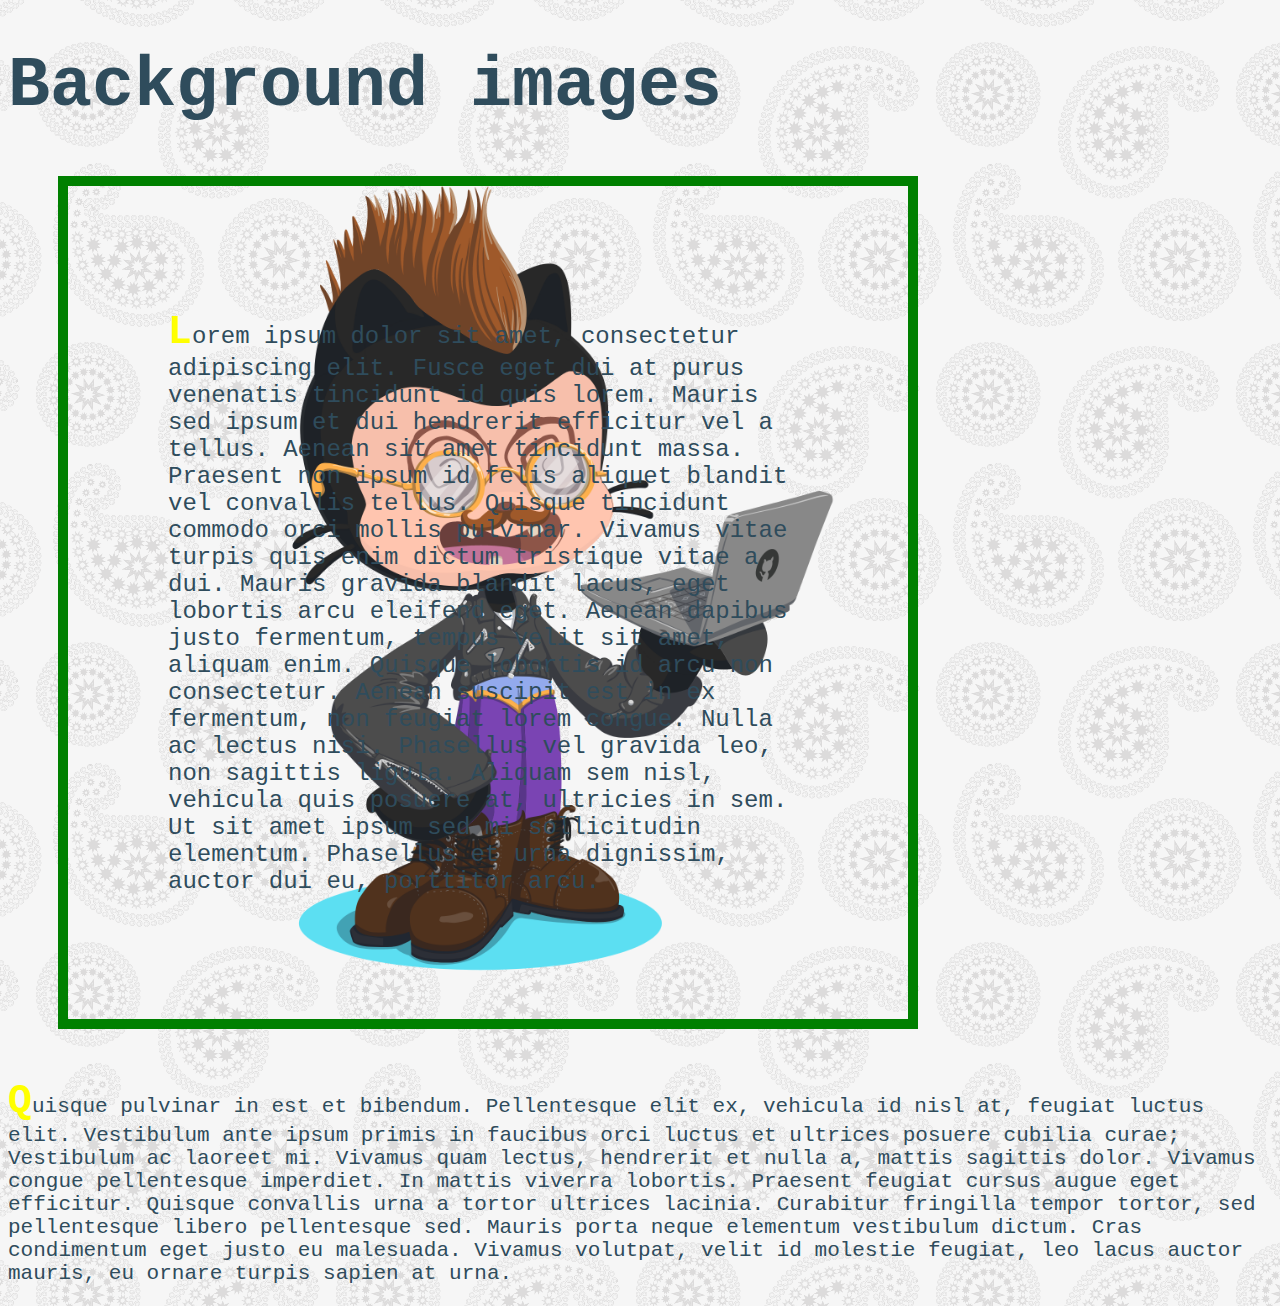
<file: kevin_powell/background-images/index.html>
<!DOCTYPE html>

<html>
  <head>
    <meta charset="utf-8" />
    <title>Background images</title>
    <link rel="stylesheet" href="css/style.css" />
  </head>
  <body>
    <h1>Background images</h1>

    <div class="top-section-box">
      <p class="intro">
        <span>L</span>orem ipsum dolor sit amet, consectetur adipiscing elit.
        Fusce eget dui at purus venenatis tincidunt id quis lorem. Mauris sed
        ipsum et dui hendrerit efficitur vel a tellus. Aenean sit amet tincidunt
        massa. Praesent non ipsum id felis aliquet blandit vel convallis tellus.
        Quisque tincidunt commodo orci mollis pulvinar. Vivamus vitae turpis
        quis enim dictum tristique vitae a dui. Mauris gravida blandit lacus,
        eget lobortis arcu eleifend eget. Aenean dapibus justo fermentum, tempus
        velit sit amet, aliquam enim. Quisque lobortis id arcu non consectetur.
        Aenean suscipit est in ex fermentum, non feugiat lorem congue. Nulla ac
        lectus nisi. Phasellus vel gravida leo, non sagittis ligula. Aliquam sem
        nisl, vehicula quis posuere at, ultricies in sem. Ut sit amet ipsum sed
        mi sollicitudin elementum. Phasellus et urna dignissim, auctor dui eu,
        porttitor arcu.
      </p>
    </div>
    <div class="bottom-section">
      <p>
        <span>Q</span>uisque pulvinar in est et bibendum. Pellentesque elit ex,
        vehicula id nisl at, feugiat luctus elit. Vestibulum ante ipsum primis
        in faucibus orci luctus et ultrices posuere cubilia curae; Vestibulum ac
        laoreet mi. Vivamus quam lectus, hendrerit et nulla a, mattis sagittis
        dolor. Vivamus congue pellentesque imperdiet. In mattis viverra
        lobortis. Praesent feugiat cursus augue eget efficitur. Quisque
        convallis urna a tortor ultrices lacinia. Curabitur fringilla tempor
        tortor, sed pellentesque libero pellentesque sed. Mauris porta neque
        elementum vestibulum dictum. Cras condimentum eget justo eu malesuada.
        Vivamus volutpat, velit id molestie feugiat, leo lacus auctor mauris, eu
        ornare turpis sapien at urna.
      </p>
    </div>
  </body>
</html>
<!-- /b and /i don't work on SEO, hence strong and em-->
</file>
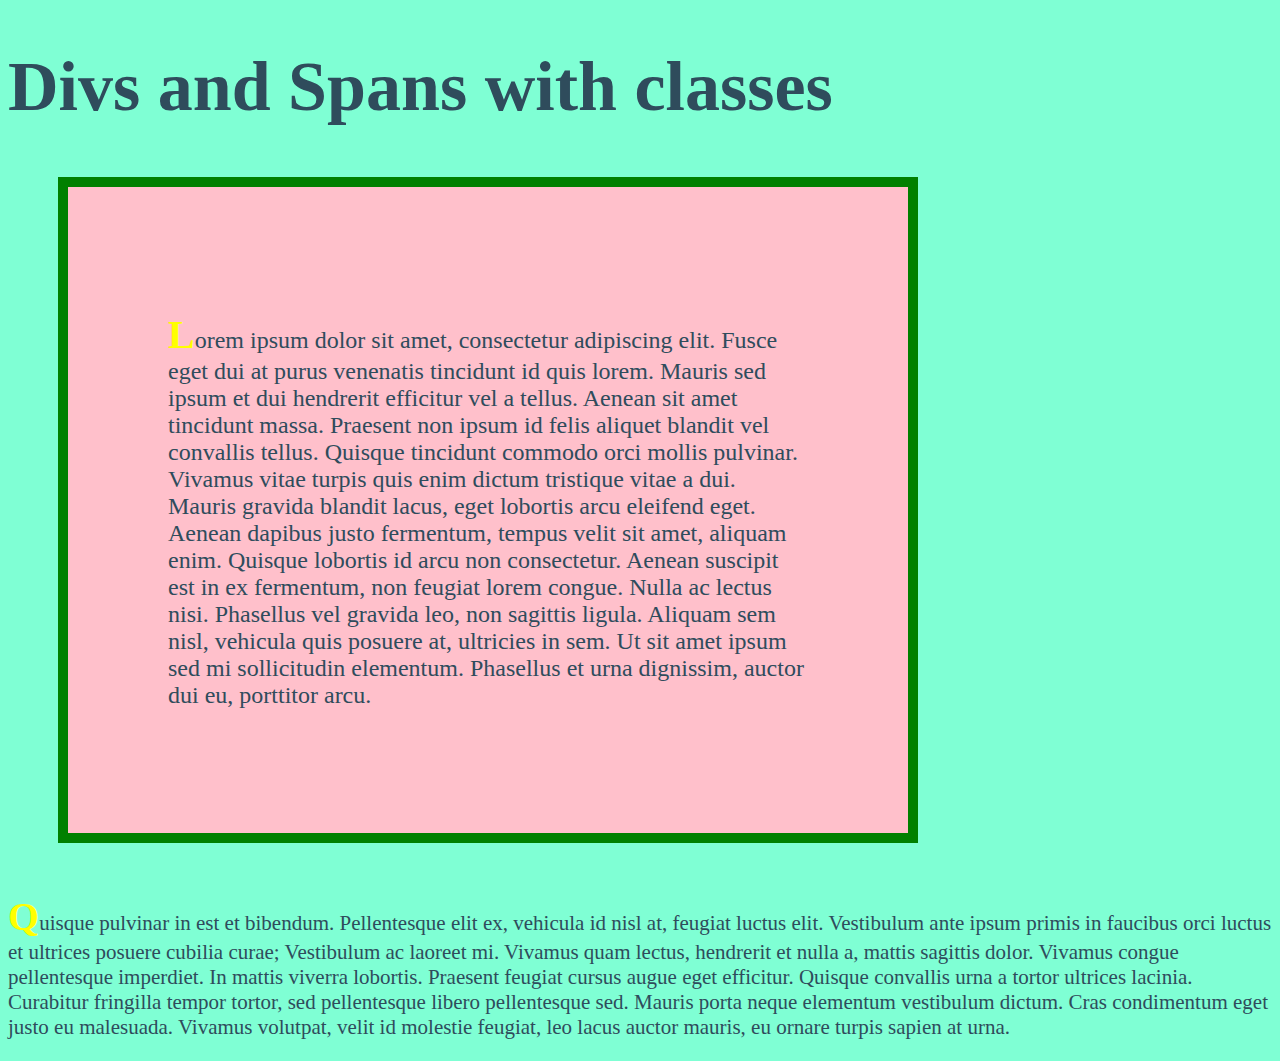
<file: kevin_powell/divs-and-spans-with-classes/index.html>
<!DOCTYPE html>

<html>
  <head>
    <meta charset="utf-8" />
    <title>Divs and Spans</title>
    <link rel="stylesheet" href="css/style.css" />
  </head>
  <body>
    <h1>Divs and Spans with classes</h1>

    <div class="top-section">
      <p class="intro">
        <span>L</span>orem ipsum dolor sit amet, consectetur adipiscing elit.
        Fusce eget dui at purus venenatis tincidunt id quis lorem. Mauris sed
        ipsum et dui hendrerit efficitur vel a tellus. Aenean sit amet tincidunt
        massa. Praesent non ipsum id felis aliquet blandit vel convallis tellus.
        Quisque tincidunt commodo orci mollis pulvinar. Vivamus vitae turpis
        quis enim dictum tristique vitae a dui. Mauris gravida blandit lacus,
        eget lobortis arcu eleifend eget. Aenean dapibus justo fermentum, tempus
        velit sit amet, aliquam enim. Quisque lobortis id arcu non consectetur.
        Aenean suscipit est in ex fermentum, non feugiat lorem congue. Nulla ac
        lectus nisi. Phasellus vel gravida leo, non sagittis ligula. Aliquam sem
        nisl, vehicula quis posuere at, ultricies in sem. Ut sit amet ipsum sed
        mi sollicitudin elementum. Phasellus et urna dignissim, auctor dui eu,
        porttitor arcu.
      </p>
    </div>
    <div class="bottom-section">
      <p>
        <span>Q</span>uisque pulvinar in est et bibendum. Pellentesque elit ex,
        vehicula id nisl at, feugiat luctus elit. Vestibulum ante ipsum primis
        in faucibus orci luctus et ultrices posuere cubilia curae; Vestibulum ac
        laoreet mi. Vivamus quam lectus, hendrerit et nulla a, mattis sagittis
        dolor. Vivamus congue pellentesque imperdiet. In mattis viverra
        lobortis. Praesent feugiat cursus augue eget efficitur. Quisque
        convallis urna a tortor ultrices lacinia. Curabitur fringilla tempor
        tortor, sed pellentesque libero pellentesque sed. Mauris porta neque
        elementum vestibulum dictum. Cras condimentum eget justo eu malesuada.
        Vivamus volutpat, velit id molestie feugiat, leo lacus auctor mauris, eu
        ornare turpis sapien at urna.
      </p>
    </div>
  </body>
</html>
<!-- /b and /i don't work on SEO, hence strong and em-->
</file>
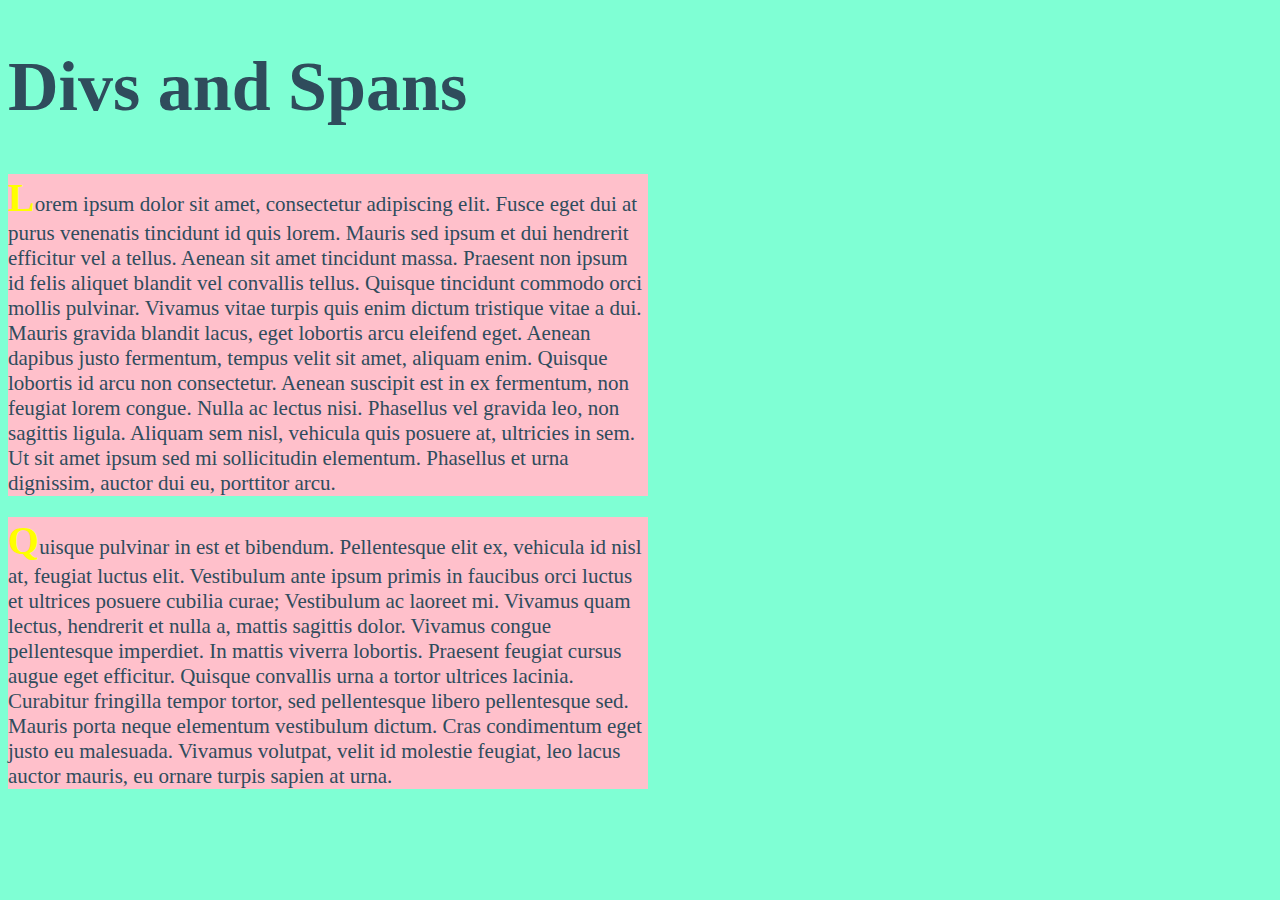
<file: kevin_powell/divs-and-spans/index.html>
<!DOCTYPE html>

<html>
  <head>
    <meta charset="utf-8" />
    <title>Divs and Spans</title>
    <link rel="stylesheet" href="css/style.css" />
  </head>
  <body>
    <h1>Divs and Spans</h1>

    <div>
      <p>
        <span>L</span>orem ipsum dolor sit amet, consectetur adipiscing elit.
        Fusce eget dui at purus venenatis tincidunt id quis lorem. Mauris sed
        ipsum et dui hendrerit efficitur vel a tellus. Aenean sit amet tincidunt
        massa. Praesent non ipsum id felis aliquet blandit vel convallis tellus.
        Quisque tincidunt commodo orci mollis pulvinar. Vivamus vitae turpis
        quis enim dictum tristique vitae a dui. Mauris gravida blandit lacus,
        eget lobortis arcu eleifend eget. Aenean dapibus justo fermentum, tempus
        velit sit amet, aliquam enim. Quisque lobortis id arcu non consectetur.
        Aenean suscipit est in ex fermentum, non feugiat lorem congue. Nulla ac
        lectus nisi. Phasellus vel gravida leo, non sagittis ligula. Aliquam sem
        nisl, vehicula quis posuere at, ultricies in sem. Ut sit amet ipsum sed
        mi sollicitudin elementum. Phasellus et urna dignissim, auctor dui eu,
        porttitor arcu.
      </p>
    </div>
    <div>
      <p>
        <span>Q</span>uisque pulvinar in est et bibendum. Pellentesque elit ex,
        vehicula id nisl at, feugiat luctus elit. Vestibulum ante ipsum primis
        in faucibus orci luctus et ultrices posuere cubilia curae; Vestibulum ac
        laoreet mi. Vivamus quam lectus, hendrerit et nulla a, mattis sagittis
        dolor. Vivamus congue pellentesque imperdiet. In mattis viverra
        lobortis. Praesent feugiat cursus augue eget efficitur. Quisque
        convallis urna a tortor ultrices lacinia. Curabitur fringilla tempor
        tortor, sed pellentesque libero pellentesque sed. Mauris porta neque
        elementum vestibulum dictum. Cras condimentum eget justo eu malesuada.
        Vivamus volutpat, velit id molestie feugiat, leo lacus auctor mauris, eu
        ornare turpis sapien at urna.
      </p>
    </div>
  </body>
</html>
<!-- /b and /i don't work on SEO, hence strong and em-->
</file>
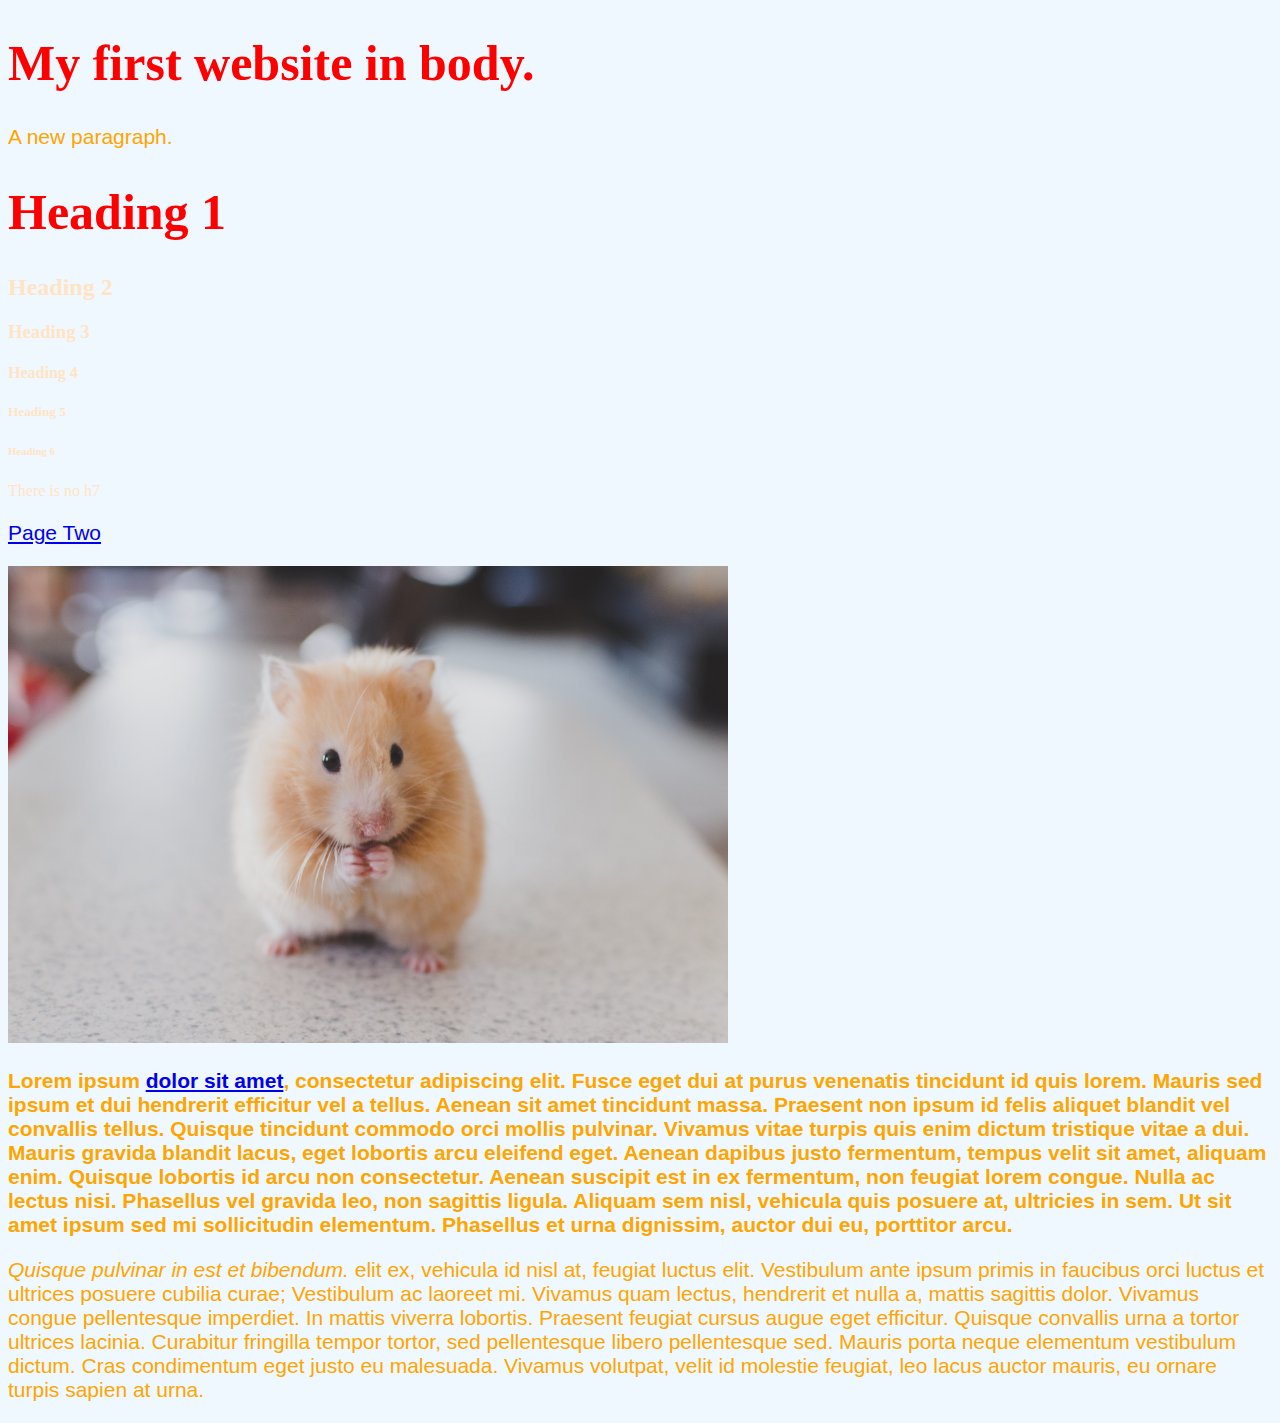
<file: kevin_powell/first-website/index.html>
<!DOCTYPE html>

<html>
  <head>
    <meta charset="utf-8" />
    <title>My first website</title>
    <link rel="stylesheet" href="css/style.css">
  </head>
  <body>
    <p><h1>My first website in body.</h1></p>
    <p>A new paragraph.</p>
    <h1>Heading 1</h1>
    <h2>Heading 2</h2>
    <h3>Heading 3</h3>
    <h4>Heading 4</h4>
    <h5>Heading 5</h5>
    <h6>Heading 6</h6>
    <h7>There is no h7</h7>
    <p><a href="pagetwo.html">Page Two</a></p>
    <p><img src="pics/hamster.jpg" alt="Picture of xhamster" width="720"></p>
    <!-- Strong (bold) has to be closed or else it goes to the end of the doc.-->
    <p>
      <strong>Lorem ipsum <a href="https://www.google.com">dolor sit amet</a>, consectetur adipiscing elit. Fusce eget dui at purus venenatis tincidunt id quis lorem. Mauris sed ipsum et dui hendrerit efficitur vel a tellus. Aenean sit amet tincidunt massa. Praesent non ipsum id felis aliquet blandit vel convallis tellus. Quisque tincidunt commodo orci mollis pulvinar. Vivamus vitae turpis quis enim dictum tristique vitae a dui. Mauris gravida blandit lacus, eget lobortis arcu eleifend eget. Aenean dapibus justo fermentum, tempus velit sit amet, aliquam enim. Quisque lobortis id arcu non consectetur. Aenean suscipit est in ex fermentum, non feugiat lorem congue. Nulla ac lectus nisi. Phasellus vel gravida leo, non sagittis ligula. Aliquam sem nisl, vehicula quis posuere at, ultricies in sem. Ut sit amet ipsum sed mi sollicitudin elementum. Phasellus et urna dignissim, auctor dui eu, porttitor arcu. </strong>
    </p>
    <!-- paragraph with emphasis - italics-->
    <p><em>Quisque pulvinar in est et bibendum. </em> elit ex, vehicula id nisl at, feugiat luctus elit. Vestibulum ante ipsum primis in faucibus orci luctus et ultrices posuere cubilia curae; Vestibulum ac laoreet mi. Vivamus quam lectus, hendrerit et nulla a, mattis sagittis dolor. Vivamus congue pellentesque imperdiet. In mattis viverra lobortis. Praesent feugiat cursus augue eget efficitur. Quisque convallis urna a tortor ultrices lacinia. Curabitur fringilla tempor tortor, sed pellentesque libero pellentesque sed. Mauris porta neque elementum vestibulum dictum. Cras condimentum eget justo eu malesuada. Vivamus volutpat, velit id molestie feugiat, leo lacus auctor mauris, eu ornare turpis sapien at urna. </p>
  </body>
</html>
<!-- /b and /i don't work on SEO, hence strong and em-->
</file>
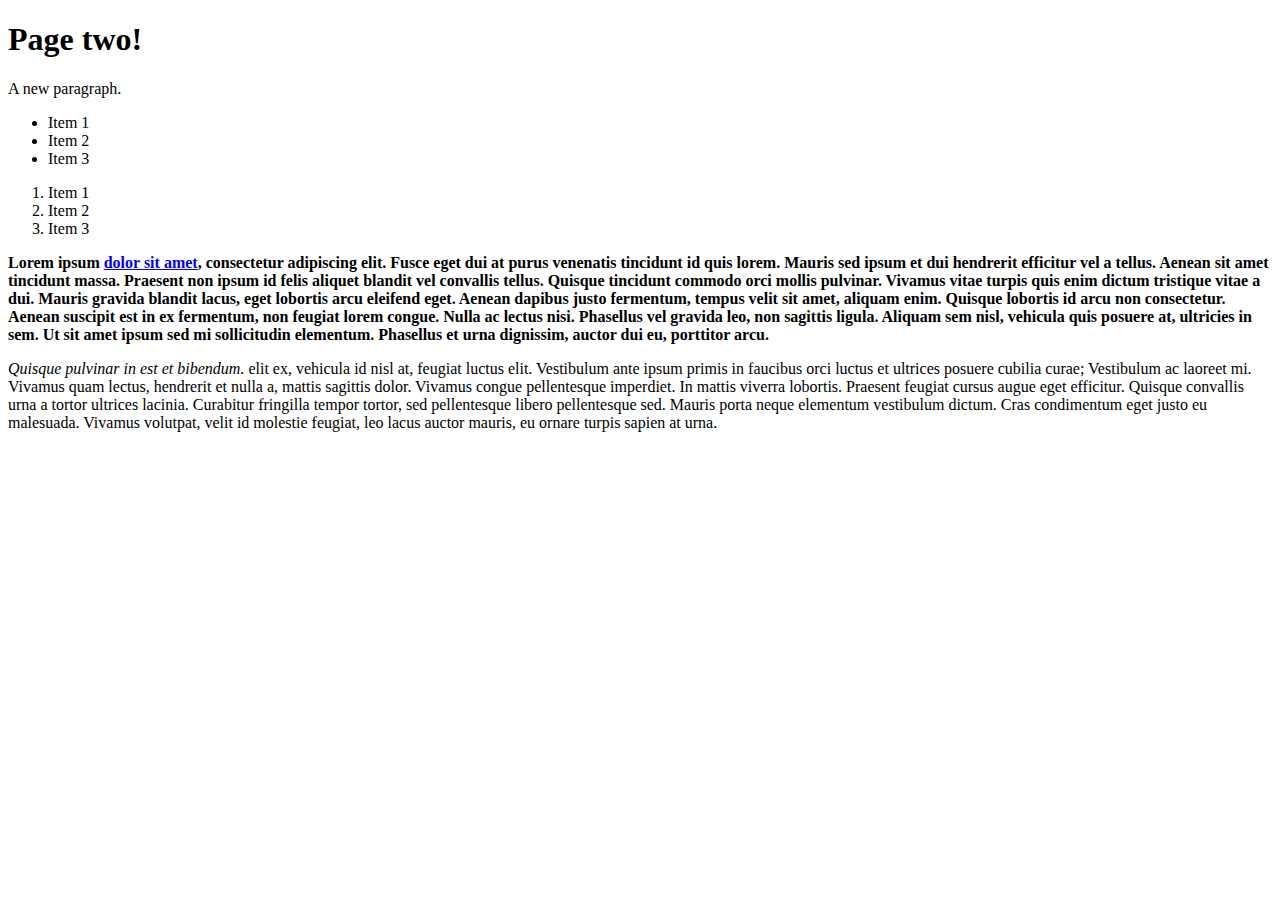
<file: kevin_powell/first-website/pagetwo.html>
<!DOCTYPE html>

<html>
  <head>
    <meta charset="utf-8" />
    <title>My first website</title>
  </head>
  <body>
    <p><h1>Page two!</h1></p>
    <p>A new paragraph.</p>
    <ul>
      <li>Item 1</li>
      <li>Item 2</li>
      <li>Item 3</li>
    </ul>
    <ol>
      <li>Item 1</li>
      <li>Item 2</li>
      <li>Item 3</li>
    </ol>
    <!-- Strong (bold) has to be closed or else it goes to the end of the doc.-->
    <p>
      <strong>Lorem ipsum <a href="https://www.google.com">dolor sit amet</a>, consectetur adipiscing elit. Fusce eget dui at purus venenatis tincidunt id quis lorem. Mauris sed ipsum et dui hendrerit efficitur vel a tellus. Aenean sit amet tincidunt massa. Praesent non ipsum id felis aliquet blandit vel convallis tellus. Quisque tincidunt commodo orci mollis pulvinar. Vivamus vitae turpis quis enim dictum tristique vitae a dui. Mauris gravida blandit lacus, eget lobortis arcu eleifend eget. Aenean dapibus justo fermentum, tempus velit sit amet, aliquam enim. Quisque lobortis id arcu non consectetur. Aenean suscipit est in ex fermentum, non feugiat lorem congue. Nulla ac lectus nisi. Phasellus vel gravida leo, non sagittis ligula. Aliquam sem nisl, vehicula quis posuere at, ultricies in sem. Ut sit amet ipsum sed mi sollicitudin elementum. Phasellus et urna dignissim, auctor dui eu, porttitor arcu. </strong>
    </p>
    <!-- paragraph with emphasis - italics-->
    <p><em>Quisque pulvinar in est et bibendum. </em> elit ex, vehicula id nisl at, feugiat luctus elit. Vestibulum ante ipsum primis in faucibus orci luctus et ultrices posuere cubilia curae; Vestibulum ac laoreet mi. Vivamus quam lectus, hendrerit et nulla a, mattis sagittis dolor. Vivamus congue pellentesque imperdiet. In mattis viverra lobortis. Praesent feugiat cursus augue eget efficitur. Quisque convallis urna a tortor ultrices lacinia. Curabitur fringilla tempor tortor, sed pellentesque libero pellentesque sed. Mauris porta neque elementum vestibulum dictum. Cras condimentum eget justo eu malesuada. Vivamus volutpat, velit id molestie feugiat, leo lacus auctor mauris, eu ornare turpis sapien at urna. </p>
  </body>
</html>
<!-- /b and /i don't work on SEO, hence strong and em-->
</file>
<file: kevin_powell/background-images/css/style.css>
body {
  background-color: aquamarine;
  background-image: url(../images/paisley.webp);
  color: white;
  font-size: 21px;
  font-family: 'Courier New', Courier, monospace;
}

p {
  color: #2f4c5c;
}

h1 {
  font-size: 70px;
  color: #2f4c5c;
}

/*this dot is what tells css to select class*/
.top-section-box {
  background-image: url(../images/octocat.png);
  background-size: cover;
  /*background-position: bottom;*/
  width: 640px;

  /* CSS box model */
  margin: 50px; /* margin-top, margin-bottom, margin-left, margin-right*/
  border-width: 5px; /* left, right, top, bottom, same as margin */
  border-color: red;
  border-style: dotted;
  /* last border setting will be applied, previous are ignored */
  border: 10px solid green;
  /* margin on the inside of the box = padding */
  padding: 100px;
}

.intro {
  font-size: 24px;
}

span {
  color: yellow;
  font-size: 40px;
  font-weight: bold;
}
</file>
<file: kevin_powell/divs-and-spans-with-classes/css/style.css>
body {
  background-color: aquamarine;
  color: white;
  font-size: 21px;
}

p {
  color: #2f4c5c;
}

h1 {
  font-size: 70px;
  color: #2f4c5c;
}

/*this dot is what tells css to select class*/
.top-section {
  background-color: pink;
  width: 640px;

  /* CSS box model */
  margin: 50px; /* margin-top, margin-bottom, margin-left, margin-right*/
  border-width: 5px; /* left, right, top, bottom, same as margin */
  border-color: red;
  border-style: dotted;
  /* last border setting will be applied, previous are ignored */
  border: 10px solid green;
  /* margin on the inside of the box = padding */
  padding: 100px;
}

.intro {
  font-size: 24px;
}

span {
  color: yellow;
  font-size: 40px;
  font-weight: bold;
}
</file>
<file: kevin_powell/divs-and-spans/css/style.css>
body {
  background-color: aquamarine;
  color: white;
  font-size: 21px;
}

p {
  color: #2f4c5c;
}

h1 {
  font-size: 70px;
  color: #2f4c5c;
}

div {
  background-color: pink;
  width: 640px;
}

span {
  color: yellow;
  font-size: 40px;
  font-weight: bold;
}
</file>
<file: kevin_powell/first-website/css/style.css>
body {
  background-color: aliceblue;
  color: bisque;
}

h1 {
  color: red;
  font-size: 50px;
}

p {
  color: orange;
  font-size: 21px;
  font-family: sans-serif;
}
</file>
